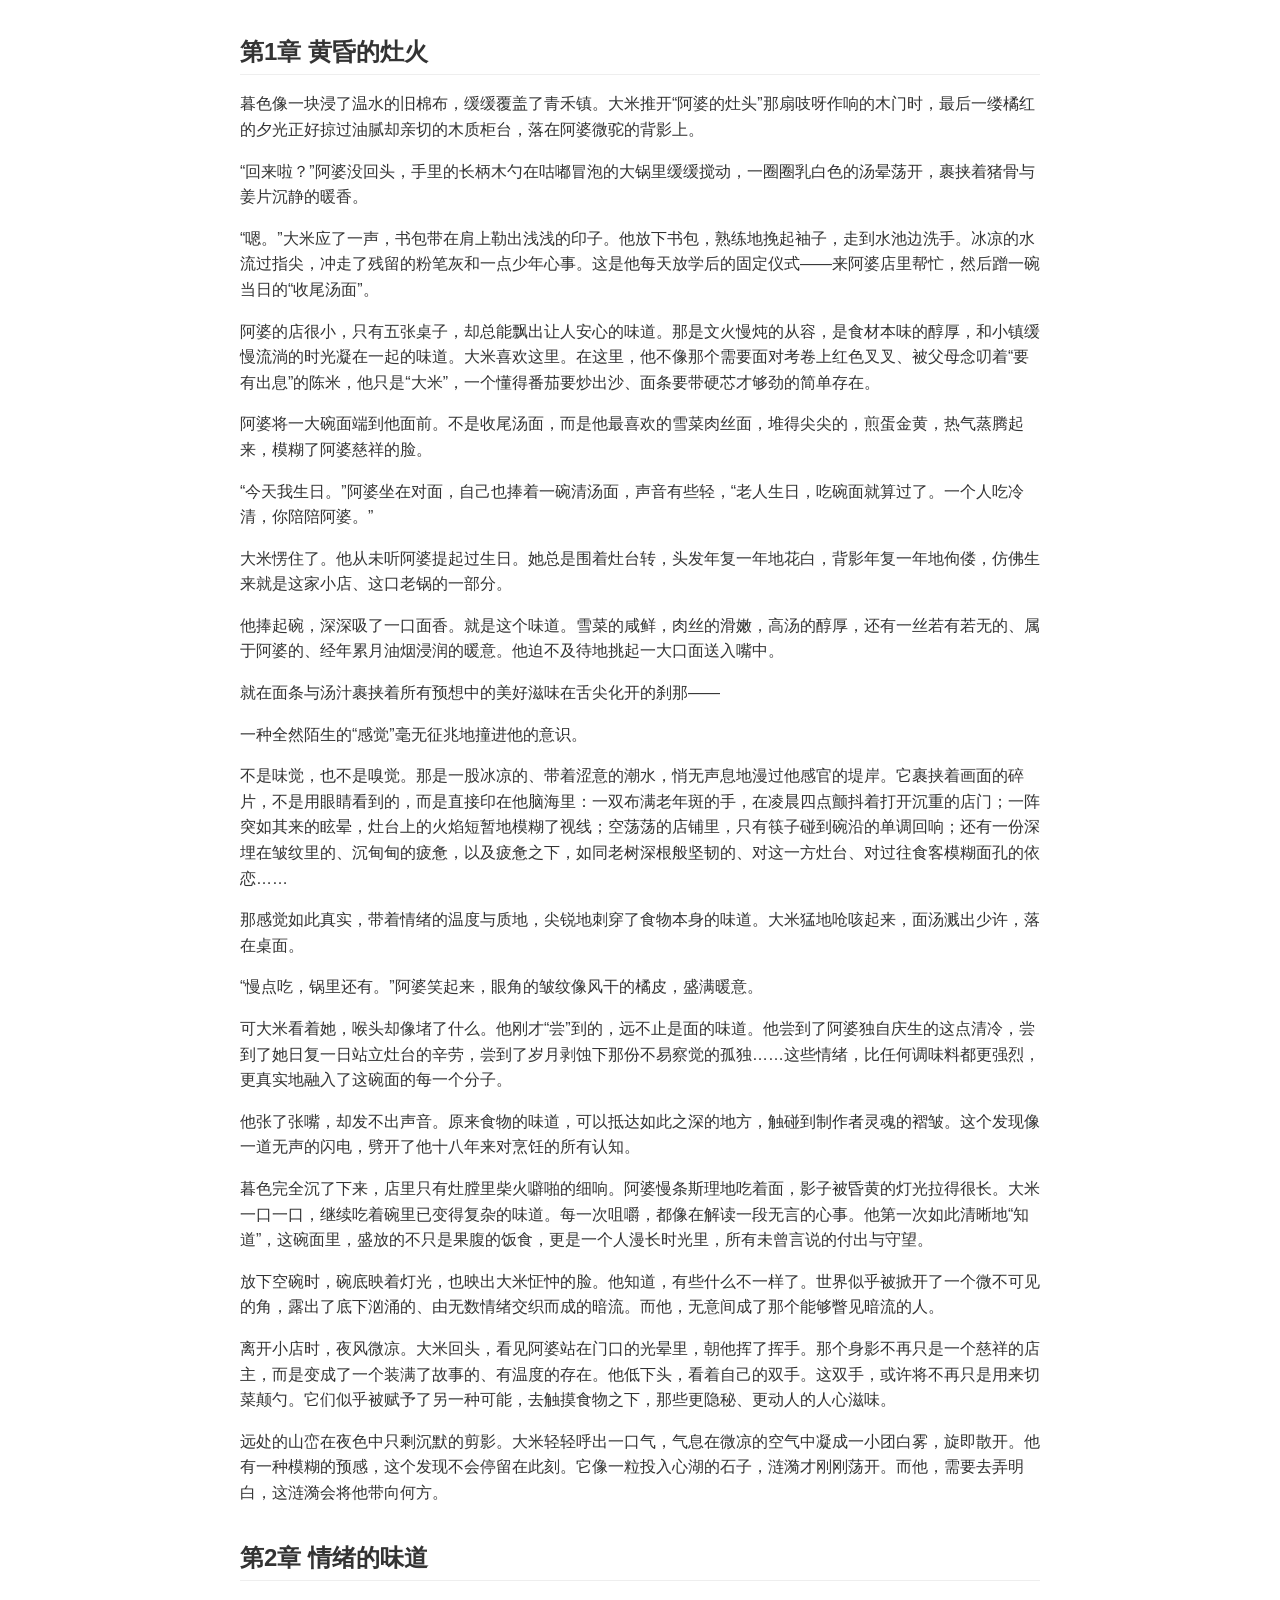
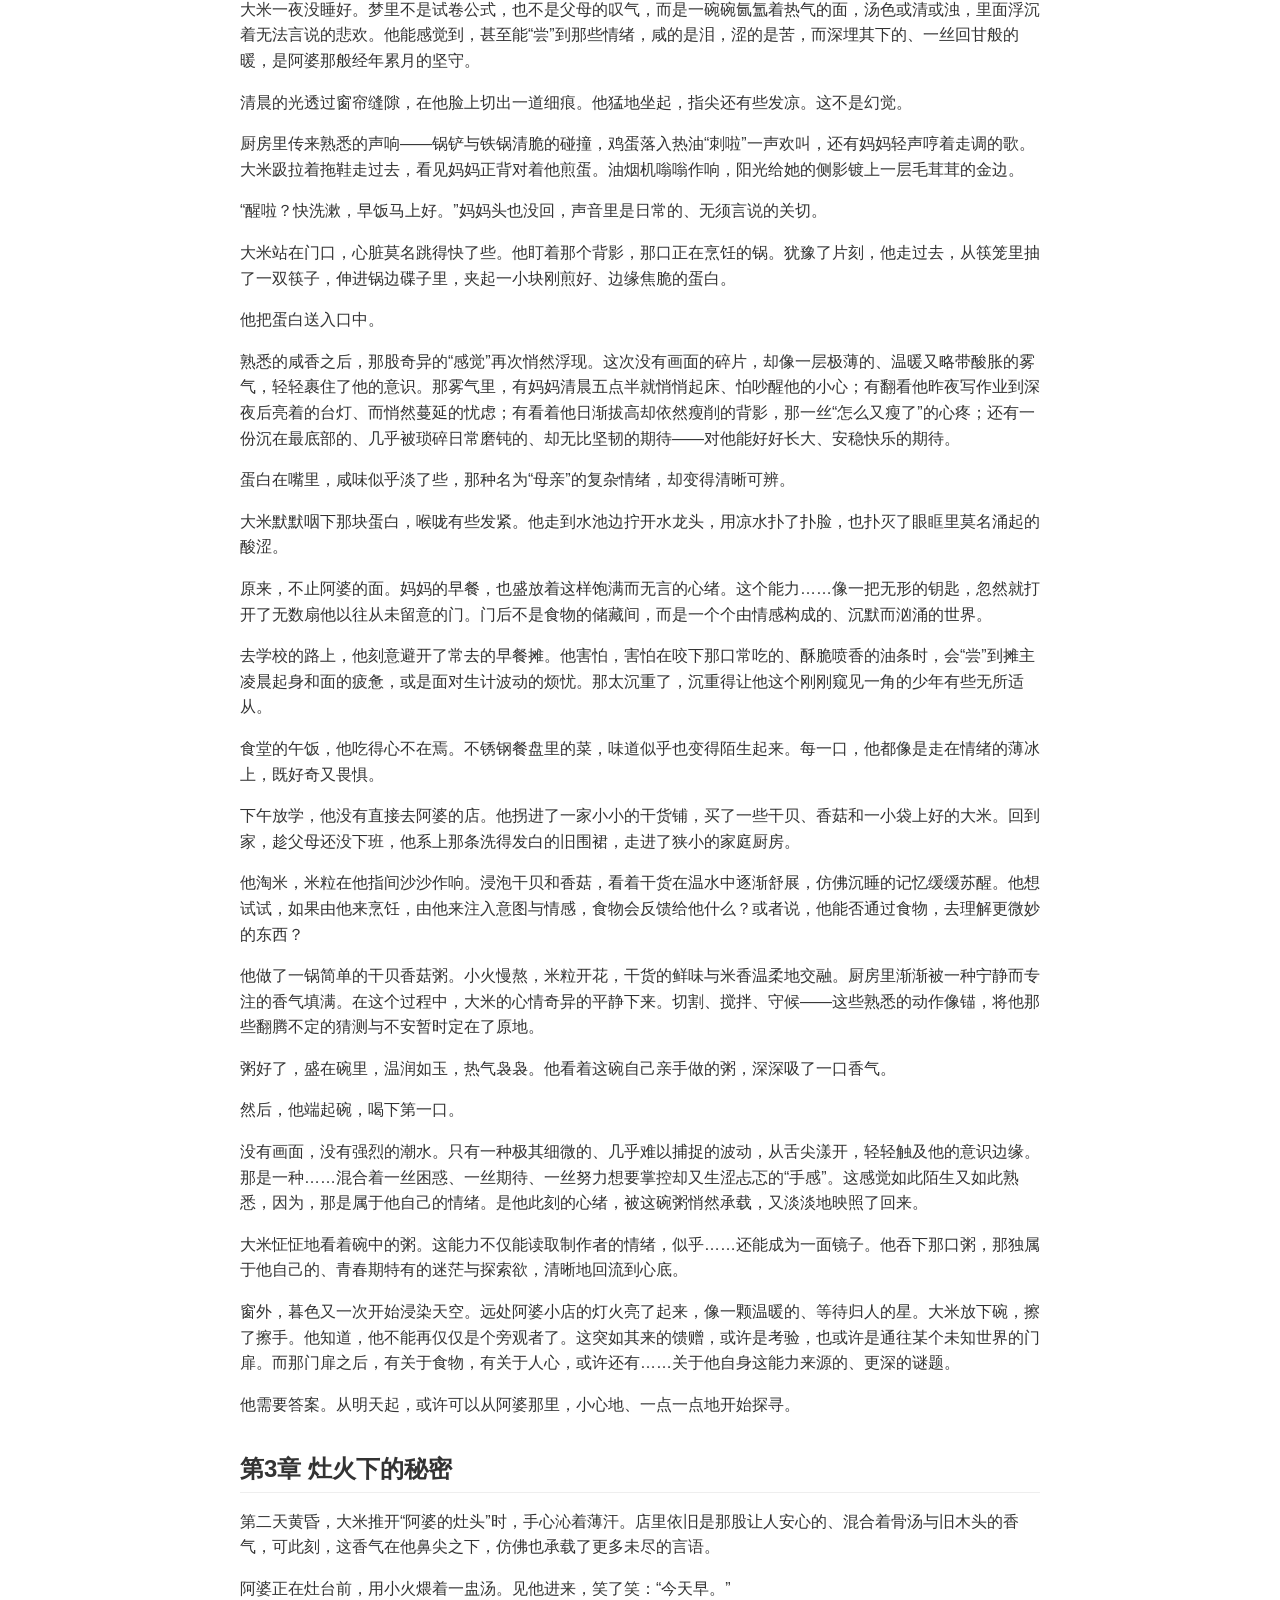
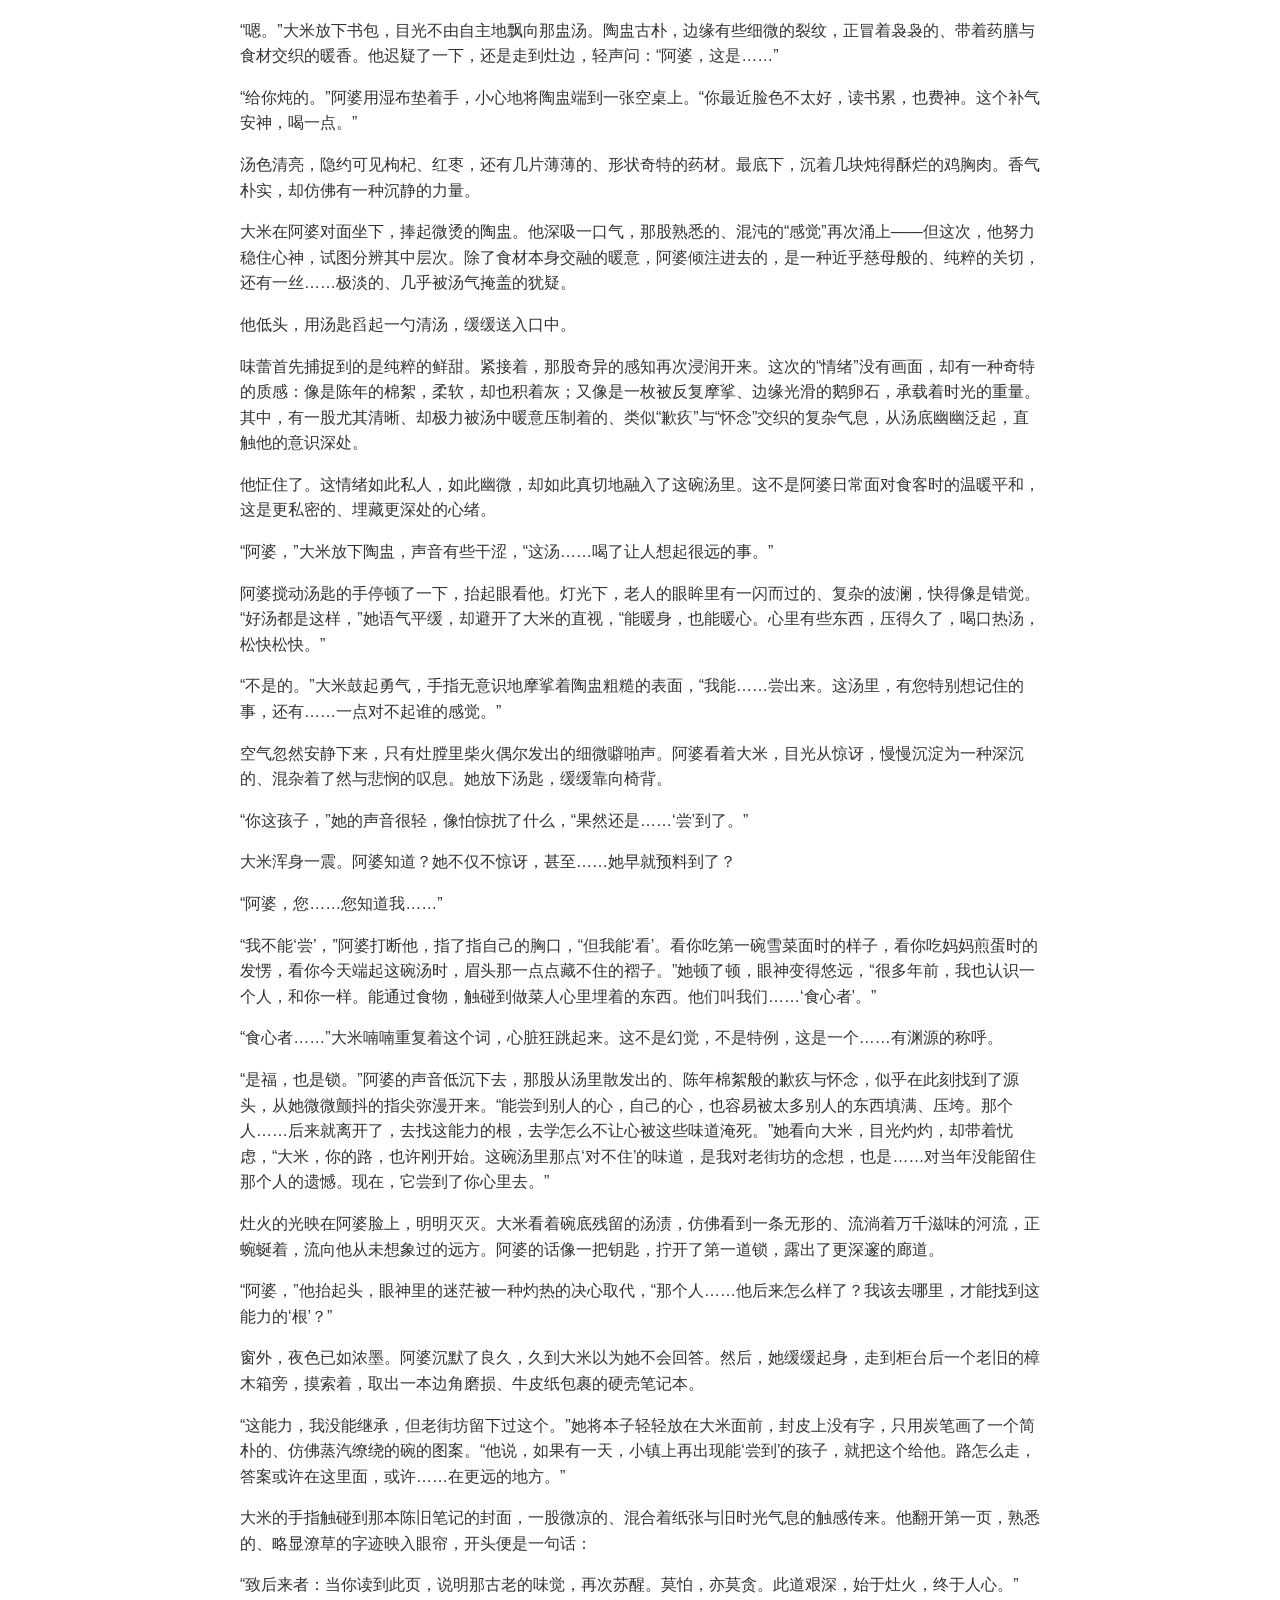
<file: output/大米_best.html>
<!DOCTYPE html>
<html lang="zh-CN">
<head>
<meta charset="utf-8">
<meta name="viewport" content="width=device-width, initial-scale=1">
<title>大米_best</title>
<style>
body{font-family:-apple-system,BlinkMacSystemFont,"Segoe UI",Roboto,sans-serif;
line-height:1.6;color:#333;max-width:800px;margin:2rem auto;padding:0 1rem}
h1,h2,h3,h4,h5,h6{margin-top:1.5em;margin-bottom:.5em;line-height:1.3}
h1{font-size:2em;border-bottom:1px solid #eee;padding-bottom:.3em}
h2{font-size:1.5em;border-bottom:1px solid #eee;padding-bottom:.3em}
code{font-family:"SF Mono",Consolas,"Liberation Mono",Menlo,monospace;
font-size:.9em;background:#f6f8fa;padding:.2em .4em;border-radius:3px}
pre{background:#f6f8fa;padding:1em;border-radius:6px;overflow-x:auto}
pre code{background:none;padding:0}
blockquote{border-left:4px solid #dfe2e5;padding:0 1em;color:#6a737d;margin:0 0 1em}
table{border-collapse:collapse;width:100%;margin:1em 0}
th,td{border:1px solid #dfe2e5;padding:6px 13px}
th{background:#f6f8fa;font-weight:600}
tr:nth-child(2n){background:#f6f8fa}
a{color:#0366d6;text-decoration:none}
a:hover{text-decoration:underline}
hr{border:none;border-top:2px solid #eee;margin:2em 0}
img{max-width:100%}

</style>
</head>
<body>
<h2 id="第1章-黄昏的灶火">第1章 黄昏的灶火</h2>

<p>暮色像一块浸了温水的旧棉布，缓缓覆盖了青禾镇。大米推开“阿婆的灶头”那扇吱呀作响的木门时，最后一缕橘红的夕光正好掠过油腻却亲切的木质柜台，落在阿婆微驼的背影上。</p>

<p>“回来啦？”阿婆没回头，手里的长柄木勺在咕嘟冒泡的大锅里缓缓搅动，一圈圈乳白色的汤晕荡开，裹挟着猪骨与姜片沉静的暖香。</p>

<p>“嗯。”大米应了一声，书包带在肩上勒出浅浅的印子。他放下书包，熟练地挽起袖子，走到水池边洗手。冰凉的水流过指尖，冲走了残留的粉笔灰和一点少年心事。这是他每天放学后的固定仪式——来阿婆店里帮忙，然后蹭一碗当日的“收尾汤面”。</p>

<p>阿婆的店很小，只有五张桌子，却总能飘出让人安心的味道。那是文火慢炖的从容，是食材本味的醇厚，和小镇缓慢流淌的时光凝在一起的味道。大米喜欢这里。在这里，他不像那个需要面对考卷上红色叉叉、被父母念叨着“要有出息”的陈米，他只是“大米”，一个懂得番茄要炒出沙、面条要带硬芯才够劲的简单存在。</p>

<p>阿婆将一大碗面端到他面前。不是收尾汤面，而是他最喜欢的雪菜肉丝面，堆得尖尖的，煎蛋金黄，热气蒸腾起来，模糊了阿婆慈祥的脸。</p>

<p>“今天我生日。”阿婆坐在对面，自己也捧着一碗清汤面，声音有些轻，“老人生日，吃碗面就算过了。一个人吃冷清，你陪陪阿婆。”</p>

<p>大米愣住了。他从未听阿婆提起过生日。她总是围着灶台转，头发年复一年地花白，背影年复一年地佝偻，仿佛生来就是这家小店、这口老锅的一部分。</p>

<p>他捧起碗，深深吸了一口面香。就是这个味道。雪菜的咸鲜，肉丝的滑嫩，高汤的醇厚，还有一丝若有若无的、属于阿婆的、经年累月油烟浸润的暖意。他迫不及待地挑起一大口面送入嘴中。</p>

<p>就在面条与汤汁裹挟着所有预想中的美好滋味在舌尖化开的刹那——</p>

<p>一种全然陌生的“感觉”毫无征兆地撞进他的意识。</p>

<p>不是味觉，也不是嗅觉。那是一股冰凉的、带着涩意的潮水，悄无声息地漫过他感官的堤岸。它裹挟着画面的碎片，不是用眼睛看到的，而是直接印在他脑海里：一双布满老年斑的手，在凌晨四点颤抖着打开沉重的店门；一阵突如其来的眩晕，灶台上的火焰短暂地模糊了视线；空荡荡的店铺里，只有筷子碰到碗沿的单调回响；还有一份深埋在皱纹里的、沉甸甸的疲惫，以及疲惫之下，如同老树深根般坚韧的、对这一方灶台、对过往食客模糊面孔的依恋……</p>

<p>那感觉如此真实，带着情绪的温度与质地，尖锐地刺穿了食物本身的味道。大米猛地呛咳起来，面汤溅出少许，落在桌面。</p>

<p>“慢点吃，锅里还有。”阿婆笑起来，眼角的皱纹像风干的橘皮，盛满暖意。</p>

<p>可大米看着她，喉头却像堵了什么。他刚才“尝”到的，远不止是面的味道。他尝到了阿婆独自庆生的这点清冷，尝到了她日复一日站立灶台的辛劳，尝到了岁月剥蚀下那份不易察觉的孤独……这些情绪，比任何调味料都更强烈，更真实地融入了这碗面的每一个分子。</p>

<p>他张了张嘴，却发不出声音。原来食物的味道，可以抵达如此之深的地方，触碰到制作者灵魂的褶皱。这个发现像一道无声的闪电，劈开了他十八年来对烹饪的所有认知。</p>

<p>暮色完全沉了下来，店里只有灶膛里柴火噼啪的细响。阿婆慢条斯理地吃着面，影子被昏黄的灯光拉得很长。大米一口一口，继续吃着碗里已变得复杂的味道。每一次咀嚼，都像在解读一段无言的心事。他第一次如此清晰地“知道”，这碗面里，盛放的不只是果腹的饭食，更是一个人漫长时光里，所有未曾言说的付出与守望。</p>

<p>放下空碗时，碗底映着灯光，也映出大米怔忡的脸。他知道，有些什么不一样了。世界似乎被掀开了一个微不可见的角，露出了底下汹涌的、由无数情绪交织而成的暗流。而他，无意间成了那个能够瞥见暗流的人。</p>

<p>离开小店时，夜风微凉。大米回头，看见阿婆站在门口的光晕里，朝他挥了挥手。那个身影不再只是一个慈祥的店主，而是变成了一个装满了故事的、有温度的存在。他低下头，看着自己的双手。这双手，或许将不再只是用来切菜颠勺。它们似乎被赋予了另一种可能，去触摸食物之下，那些更隐秘、更动人的人心滋味。</p>

<p>远处的山峦在夜色中只剩沉默的剪影。大米轻轻呼出一口气，气息在微凉的空气中凝成一小团白雾，旋即散开。他有一种模糊的预感，这个发现不会停留在此刻。它像一粒投入心湖的石子，涟漪才刚刚荡开。而他，需要去弄明白，这涟漪会将他带向何方。</p>

<h2 id="第2章-情绪的味道">第2章 情绪的味道</h2>

<p>大米一夜没睡好。梦里不是试卷公式，也不是父母的叹气，而是一碗碗氤氲着热气的面，汤色或清或浊，里面浮沉着无法言说的悲欢。他能感觉到，甚至能“尝”到那些情绪，咸的是泪，涩的是苦，而深埋其下的、一丝回甘般的暖，是阿婆那般经年累月的坚守。</p>

<p>清晨的光透过窗帘缝隙，在他脸上切出一道细痕。他猛地坐起，指尖还有些发凉。这不是幻觉。</p>

<p>厨房里传来熟悉的声响——锅铲与铁锅清脆的碰撞，鸡蛋落入热油“刺啦”一声欢叫，还有妈妈轻声哼着走调的歌。大米趿拉着拖鞋走过去，看见妈妈正背对着他煎蛋。油烟机嗡嗡作响，阳光给她的侧影镀上一层毛茸茸的金边。</p>

<p>“醒啦？快洗漱，早饭马上好。”妈妈头也没回，声音里是日常的、无须言说的关切。</p>

<p>大米站在门口，心脏莫名跳得快了些。他盯着那个背影，那口正在烹饪的锅。犹豫了片刻，他走过去，从筷笼里抽了一双筷子，伸进锅边碟子里，夹起一小块刚煎好、边缘焦脆的蛋白。</p>

<p>他把蛋白送入口中。</p>

<p>熟悉的咸香之后，那股奇异的“感觉”再次悄然浮现。这次没有画面的碎片，却像一层极薄的、温暖又略带酸胀的雾气，轻轻裹住了他的意识。那雾气里，有妈妈清晨五点半就悄悄起床、怕吵醒他的小心；有翻看他昨夜写作业到深夜后亮着的台灯、而悄然蔓延的忧虑；有看着他日渐拔高却依然瘦削的背影，那一丝“怎么又瘦了”的心疼；还有一份沉在最底部的、几乎被琐碎日常磨钝的、却无比坚韧的期待——对他能好好长大、安稳快乐的期待。</p>

<p>蛋白在嘴里，咸味似乎淡了些，那种名为“母亲”的复杂情绪，却变得清晰可辨。</p>

<p>大米默默咽下那块蛋白，喉咙有些发紧。他走到水池边拧开水龙头，用凉水扑了扑脸，也扑灭了眼眶里莫名涌起的酸涩。</p>

<p>原来，不止阿婆的面。妈妈的早餐，也盛放着这样饱满而无言的心绪。这个能力……像一把无形的钥匙，忽然就打开了无数扇他以往从未留意的门。门后不是食物的储藏间，而是一个个由情感构成的、沉默而汹涌的世界。</p>

<p>去学校的路上，他刻意避开了常去的早餐摊。他害怕，害怕在咬下那口常吃的、酥脆喷香的油条时，会“尝”到摊主凌晨起身和面的疲惫，或是面对生计波动的烦忧。那太沉重了，沉重得让他这个刚刚窥见一角的少年有些无所适从。</p>

<p>食堂的午饭，他吃得心不在焉。不锈钢餐盘里的菜，味道似乎也变得陌生起来。每一口，他都像是走在情绪的薄冰上，既好奇又畏惧。</p>

<p>下午放学，他没有直接去阿婆的店。他拐进了一家小小的干货铺，买了一些干贝、香菇和一小袋上好的大米。回到家，趁父母还没下班，他系上那条洗得发白的旧围裙，走进了狭小的家庭厨房。</p>

<p>他淘米，米粒在他指间沙沙作响。浸泡干贝和香菇，看着干货在温水中逐渐舒展，仿佛沉睡的记忆缓缓苏醒。他想试试，如果由他来烹饪，由他来注入意图与情感，食物会反馈给他什么？或者说，他能否通过食物，去理解更微妙的东西？</p>

<p>他做了一锅简单的干贝香菇粥。小火慢熬，米粒开花，干货的鲜味与米香温柔地交融。厨房里渐渐被一种宁静而专注的香气填满。在这个过程中，大米的心情奇异的平静下来。切割、搅拌、守候——这些熟悉的动作像锚，将他那些翻腾不定的猜测与不安暂时定在了原地。</p>

<p>粥好了，盛在碗里，温润如玉，热气袅袅。他看着这碗自己亲手做的粥，深深吸了一口香气。</p>

<p>然后，他端起碗，喝下第一口。</p>

<p>没有画面，没有强烈的潮水。只有一种极其细微的、几乎难以捕捉的波动，从舌尖漾开，轻轻触及他的意识边缘。那是一种……混合着一丝困惑、一丝期待、一丝努力想要掌控却又生涩忐忑的“手感”。这感觉如此陌生又如此熟悉，因为，那是属于他自己的情绪。是他此刻的心绪，被这碗粥悄然承载，又淡淡地映照了回来。</p>

<p>大米怔怔地看着碗中的粥。这能力不仅能读取制作者的情绪，似乎……还能成为一面镜子。他吞下那口粥，那独属于他自己的、青春期特有的迷茫与探索欲，清晰地回流到心底。</p>

<p>窗外，暮色又一次开始浸染天空。远处阿婆小店的灯火亮了起来，像一颗温暖的、等待归人的星。大米放下碗，擦了擦手。他知道，他不能再仅仅是个旁观者了。这突如其来的馈赠，或许是考验，也或许是通往某个未知世界的门扉。而那门扉之后，有关于食物，有关于人心，或许还有……关于他自身这能力来源的、更深的谜题。</p>

<p>他需要答案。从明天起，或许可以从阿婆那里，小心地、一点一点地开始探寻。</p>

<h2 id="第3章-灶火下的秘密">第3章 灶火下的秘密</h2>

<p>第二天黄昏，大米推开“阿婆的灶头”时，手心沁着薄汗。店里依旧是那股让人安心的、混合着骨汤与旧木头的香气，可此刻，这香气在他鼻尖之下，仿佛也承载了更多未尽的言语。</p>

<p>阿婆正在灶台前，用小火煨着一盅汤。见他进来，笑了笑：“今天早。”</p>

<p>“嗯。”大米放下书包，目光不由自主地飘向那盅汤。陶盅古朴，边缘有些细微的裂纹，正冒着袅袅的、带着药膳与食材交织的暖香。他迟疑了一下，还是走到灶边，轻声问：“阿婆，这是……”</p>

<p>“给你炖的。”阿婆用湿布垫着手，小心地将陶盅端到一张空桌上。“你最近脸色不太好，读书累，也费神。这个补气安神，喝一点。”</p>

<p>汤色清亮，隐约可见枸杞、红枣，还有几片薄薄的、形状奇特的药材。最底下，沉着几块炖得酥烂的鸡胸肉。香气朴实，却仿佛有一种沉静的力量。</p>

<p>大米在阿婆对面坐下，捧起微烫的陶盅。他深吸一口气，那股熟悉的、混沌的“感觉”再次涌上——但这次，他努力稳住心神，试图分辨其中层次。除了食材本身交融的暖意，阿婆倾注进去的，是一种近乎慈母般的、纯粹的关切，还有一丝……极淡的、几乎被汤气掩盖的犹疑。</p>

<p>他低头，用汤匙舀起一勺清汤，缓缓送入口中。</p>

<p>味蕾首先捕捉到的是纯粹的鲜甜。紧接着，那股奇异的感知再次浸润开来。这次的“情绪”没有画面，却有一种奇特的质感：像是陈年的棉絮，柔软，却也积着灰；又像是一枚被反复摩挲、边缘光滑的鹅卵石，承载着时光的重量。其中，有一股尤其清晰、却极力被汤中暖意压制着的、类似“歉疚”与“怀念”交织的复杂气息，从汤底幽幽泛起，直触他的意识深处。</p>

<p>他怔住了。这情绪如此私人，如此幽微，却如此真切地融入了这碗汤里。这不是阿婆日常面对食客时的温暖平和，这是更私密的、埋藏更深处的心绪。</p>

<p>“阿婆，”大米放下陶盅，声音有些干涩，“这汤……喝了让人想起很远的事。”</p>

<p>阿婆搅动汤匙的手停顿了一下，抬起眼看他。灯光下，老人的眼眸里有一闪而过的、复杂的波澜，快得像是错觉。“好汤都是这样，”她语气平缓，却避开了大米的直视，“能暖身，也能暖心。心里有些东西，压得久了，喝口热汤，松快松快。”</p>

<p>“不是的。”大米鼓起勇气，手指无意识地摩挲着陶盅粗糙的表面，“我能……尝出来。这汤里，有您特别想记住的事，还有……一点对不起谁的感觉。”</p>

<p>空气忽然安静下来，只有灶膛里柴火偶尔发出的细微噼啪声。阿婆看着大米，目光从惊讶，慢慢沉淀为一种深沉的、混杂着了然与悲悯的叹息。她放下汤匙，缓缓靠向椅背。</p>

<p>“你这孩子，”她的声音很轻，像怕惊扰了什么，“果然还是……‘尝’到了。”</p>

<p>大米浑身一震。阿婆知道？她不仅不惊讶，甚至……她早就预料到了？</p>

<p>“阿婆，您……您知道我……”</p>

<p>“我不能‘尝’，”阿婆打断他，指了指自己的胸口，“但我能‘看’。看你吃第一碗雪菜面时的样子，看你吃妈妈煎蛋时的发愣，看你今天端起这碗汤时，眉头那一点点藏不住的褶子。”她顿了顿，眼神变得悠远，“很多年前，我也认识一个人，和你一样。能通过食物，触碰到做菜人心里埋着的东西。他们叫我们……‘食心者’。”</p>

<p>“食心者……”大米喃喃重复着这个词，心脏狂跳起来。这不是幻觉，不是特例，这是一个……有渊源的称呼。</p>

<p>“是福，也是锁。”阿婆的声音低沉下去，那股从汤里散发出的、陈年棉絮般的歉疚与怀念，似乎在此刻找到了源头，从她微微颤抖的指尖弥漫开来。“能尝到别人的心，自己的心，也容易被太多别人的东西填满、压垮。那个人……后来就离开了，去找这能力的根，去学怎么不让心被这些味道淹死。”她看向大米，目光灼灼，却带着忧虑，“大米，你的路，也许刚开始。这碗汤里那点‘对不住’的味道，是我对老街坊的念想，也是……对当年没能留住那个人的遗憾。现在，它尝到了你心里去。”</p>

<p>灶火的光映在阿婆脸上，明明灭灭。大米看着碗底残留的汤渍，仿佛看到一条无形的、流淌着万千滋味的河流，正蜿蜒着，流向他从未想象过的远方。阿婆的话像一把钥匙，拧开了第一道锁，露出了更深邃的廊道。</p>

<p>“阿婆，”他抬起头，眼神里的迷茫被一种灼热的决心取代，“那个人……他后来怎么样了？我该去哪里，才能找到这能力的‘根’？”</p>

<p>窗外，夜色已如浓墨。阿婆沉默了良久，久到大米以为她不会回答。然后，她缓缓起身，走到柜台后一个老旧的樟木箱旁，摸索着，取出一本边角磨损、牛皮纸包裹的硬壳笔记本。</p>

<p>“这能力，我没能继承，但老街坊留下过这个。”她将本子轻轻放在大米面前，封皮上没有字，只用炭笔画了一个简朴的、仿佛蒸汽缭绕的碗的图案。“他说，如果有一天，小镇上再出现能‘尝到’的孩子，就把这个给他。路怎么走，答案或许在这里面，或许……在更远的地方。”</p>

<p>大米的手指触碰到那本陈旧笔记的封面，一股微凉的、混合着纸张与旧时光气息的触感传来。他翻开第一页，熟悉的、略显潦草的字迹映入眼帘，开头便是一句话：</p>

<p>“致后来者：当你读到此页，说明那古老的味觉，再次苏醒。莫怕，亦莫贪。此道艰深，始于灶火，终于人心。”</p>

</body>
</html>
</file>
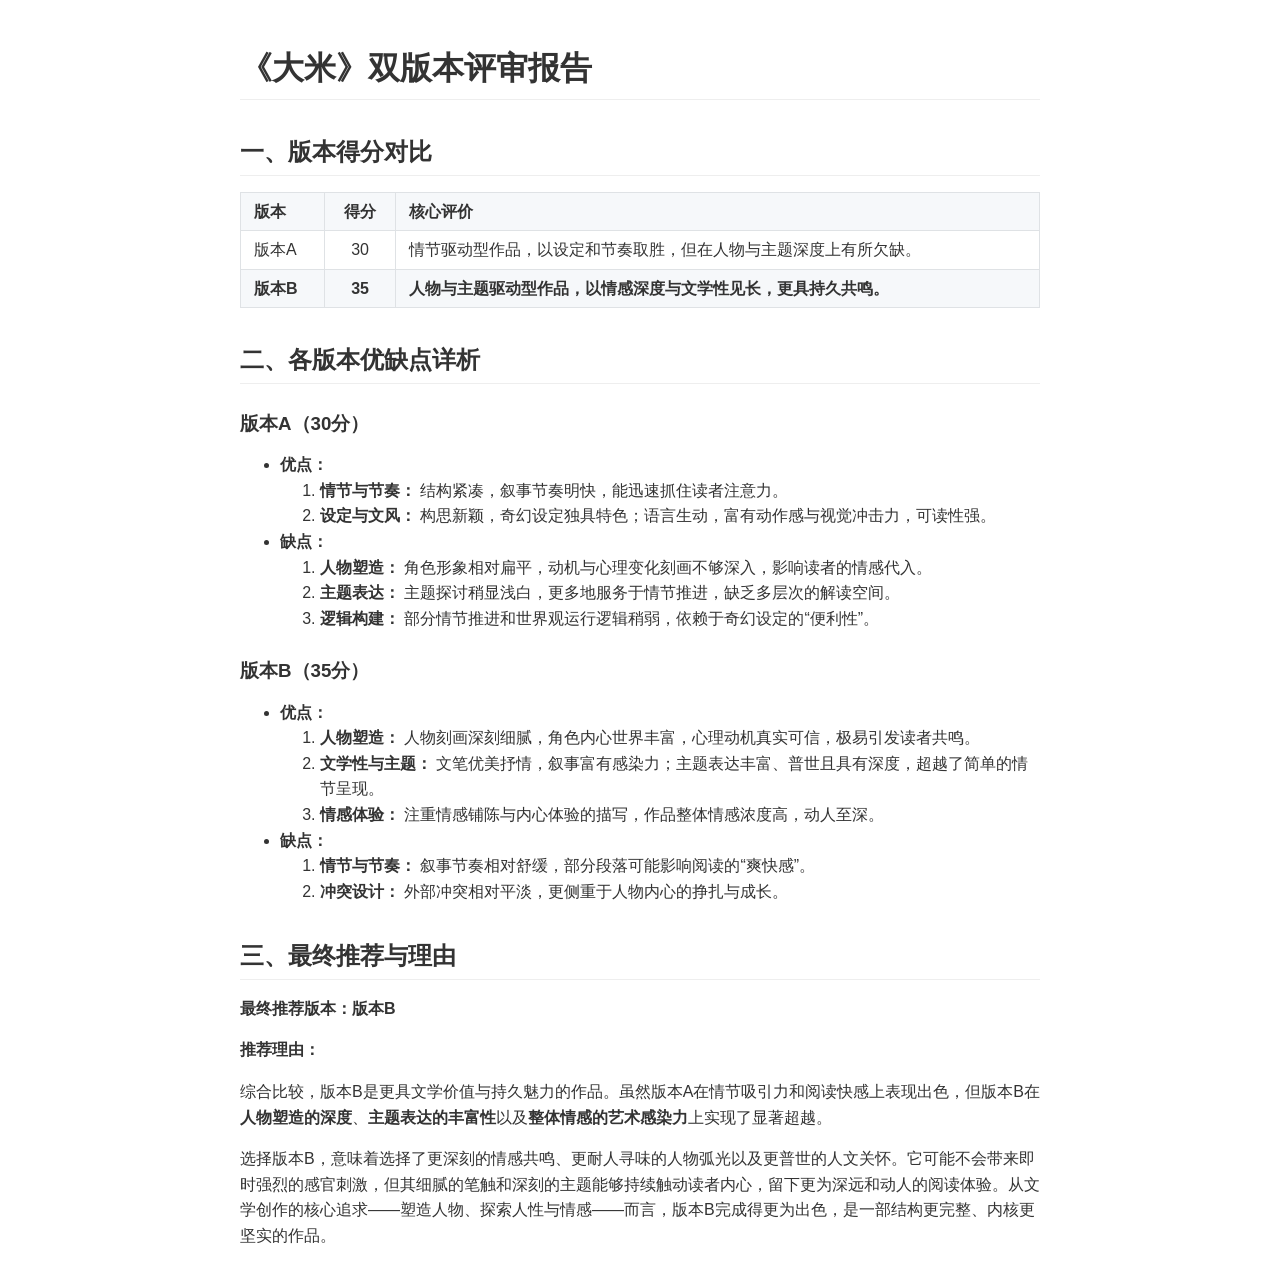
<file: output/大米_review.html>
<!DOCTYPE html>
<html lang="zh-CN">
<head>
<meta charset="utf-8">
<meta name="viewport" content="width=device-width, initial-scale=1">
<title>大米_review</title>
<style>
body{font-family:-apple-system,BlinkMacSystemFont,"Segoe UI",Roboto,sans-serif;
line-height:1.6;color:#333;max-width:800px;margin:2rem auto;padding:0 1rem}
h1,h2,h3,h4,h5,h6{margin-top:1.5em;margin-bottom:.5em;line-height:1.3}
h1{font-size:2em;border-bottom:1px solid #eee;padding-bottom:.3em}
h2{font-size:1.5em;border-bottom:1px solid #eee;padding-bottom:.3em}
code{font-family:"SF Mono",Consolas,"Liberation Mono",Menlo,monospace;
font-size:.9em;background:#f6f8fa;padding:.2em .4em;border-radius:3px}
pre{background:#f6f8fa;padding:1em;border-radius:6px;overflow-x:auto}
pre code{background:none;padding:0}
blockquote{border-left:4px solid #dfe2e5;padding:0 1em;color:#6a737d;margin:0 0 1em}
table{border-collapse:collapse;width:100%;margin:1em 0}
th,td{border:1px solid #dfe2e5;padding:6px 13px}
th{background:#f6f8fa;font-weight:600}
tr:nth-child(2n){background:#f6f8fa}
a{color:#0366d6;text-decoration:none}
a:hover{text-decoration:underline}
hr{border:none;border-top:2px solid #eee;margin:2em 0}
img{max-width:100%}

</style>
</head>
<body>
<h1 id="大米双版本评审报告">《大米》双版本评审报告</h1>

<h2 id="一版本得分对比">一、版本得分对比</h2>

<table>
<thead>
<tr>
  <th style="text-align:left;">版本</th>
  <th style="text-align:center;">得分</th>
  <th style="text-align:left;">核心评价</th>
</tr>
</thead>
<tbody>
<tr>
  <td style="text-align:left;">版本A</td>
  <td style="text-align:center;">30</td>
  <td style="text-align:left;">情节驱动型作品，以设定和节奏取胜，但在人物与主题深度上有所欠缺。</td>
</tr>
<tr>
  <td style="text-align:left;"><strong>版本B</strong></td>
  <td style="text-align:center;"><strong>35</strong></td>
  <td style="text-align:left;"><strong>人物与主题驱动型作品，以情感深度与文学性见长，更具持久共鸣。</strong></td>
</tr>
</tbody>
</table>

<h2 id="二各版本优缺点详析">二、各版本优缺点详析</h2>

<h3 id="版本a30分"><strong>版本A（30分）</strong></h3>

<ul>
<li><strong>优点：</strong>
<ol>
<li><strong>情节与节奏：</strong> 结构紧凑，叙事节奏明快，能迅速抓住读者注意力。</li>
<li><strong>设定与文风：</strong> 构思新颖，奇幻设定独具特色；语言生动，富有动作感与视觉冲击力，可读性强。</li>
</ol></li>
<li><strong>缺点：</strong>
<ol>
<li><strong>人物塑造：</strong> 角色形象相对扁平，动机与心理变化刻画不够深入，影响读者的情感代入。</li>
<li><strong>主题表达：</strong> 主题探讨稍显浅白，更多地服务于情节推进，缺乏多层次的解读空间。</li>
<li><strong>逻辑构建：</strong> 部分情节推进和世界观运行逻辑稍弱，依赖于奇幻设定的“便利性”。</li>
</ol></li>
</ul>

<h3 id="版本b35分"><strong>版本B（35分）</strong></h3>

<ul>
<li><strong>优点：</strong>
<ol>
<li><strong>人物塑造：</strong> 人物刻画深刻细腻，角色内心世界丰富，心理动机真实可信，极易引发读者共鸣。</li>
<li><strong>文学性与主题：</strong> 文笔优美抒情，叙事富有感染力；主题表达丰富、普世且具有深度，超越了简单的情节呈现。</li>
<li><strong>情感体验：</strong> 注重情感铺陈与内心体验的描写，作品整体情感浓度高，动人至深。</li>
</ol></li>
<li><strong>缺点：</strong>
<ol>
<li><strong>情节与节奏：</strong> 叙事节奏相对舒缓，部分段落可能影响阅读的“爽快感”。</li>
<li><strong>冲突设计：</strong> 外部冲突相对平淡，更侧重于人物内心的挣扎与成长。</li>
</ol></li>
</ul>

<h2 id="三最终推荐与理由">三、最终推荐与理由</h2>

<p><strong>最终推荐版本：版本B</strong></p>

<p><strong>推荐理由：</strong></p>

<p>综合比较，版本B是更具文学价值与持久魅力的作品。虽然版本A在情节吸引力和阅读快感上表现出色，但版本B在<strong>人物塑造的深度</strong>、<strong>主题表达的丰富性</strong>以及<strong>整体情感的艺术感染力</strong>上实现了显著超越。</p>

<p>选择版本B，意味着选择了更深刻的情感共鸣、更耐人寻味的人物弧光以及更普世的人文关怀。它可能不会带来即时强烈的感官刺激，但其细腻的笔触和深刻的主题能够持续触动读者内心，留下更为深远和动人的阅读体验。从文学创作的核心追求——塑造人物、探索人性与情感——而言，版本B完成得更为出色，是一部结构更完整、内核更坚实的作品。</p>

</body>
</html>
</file>
